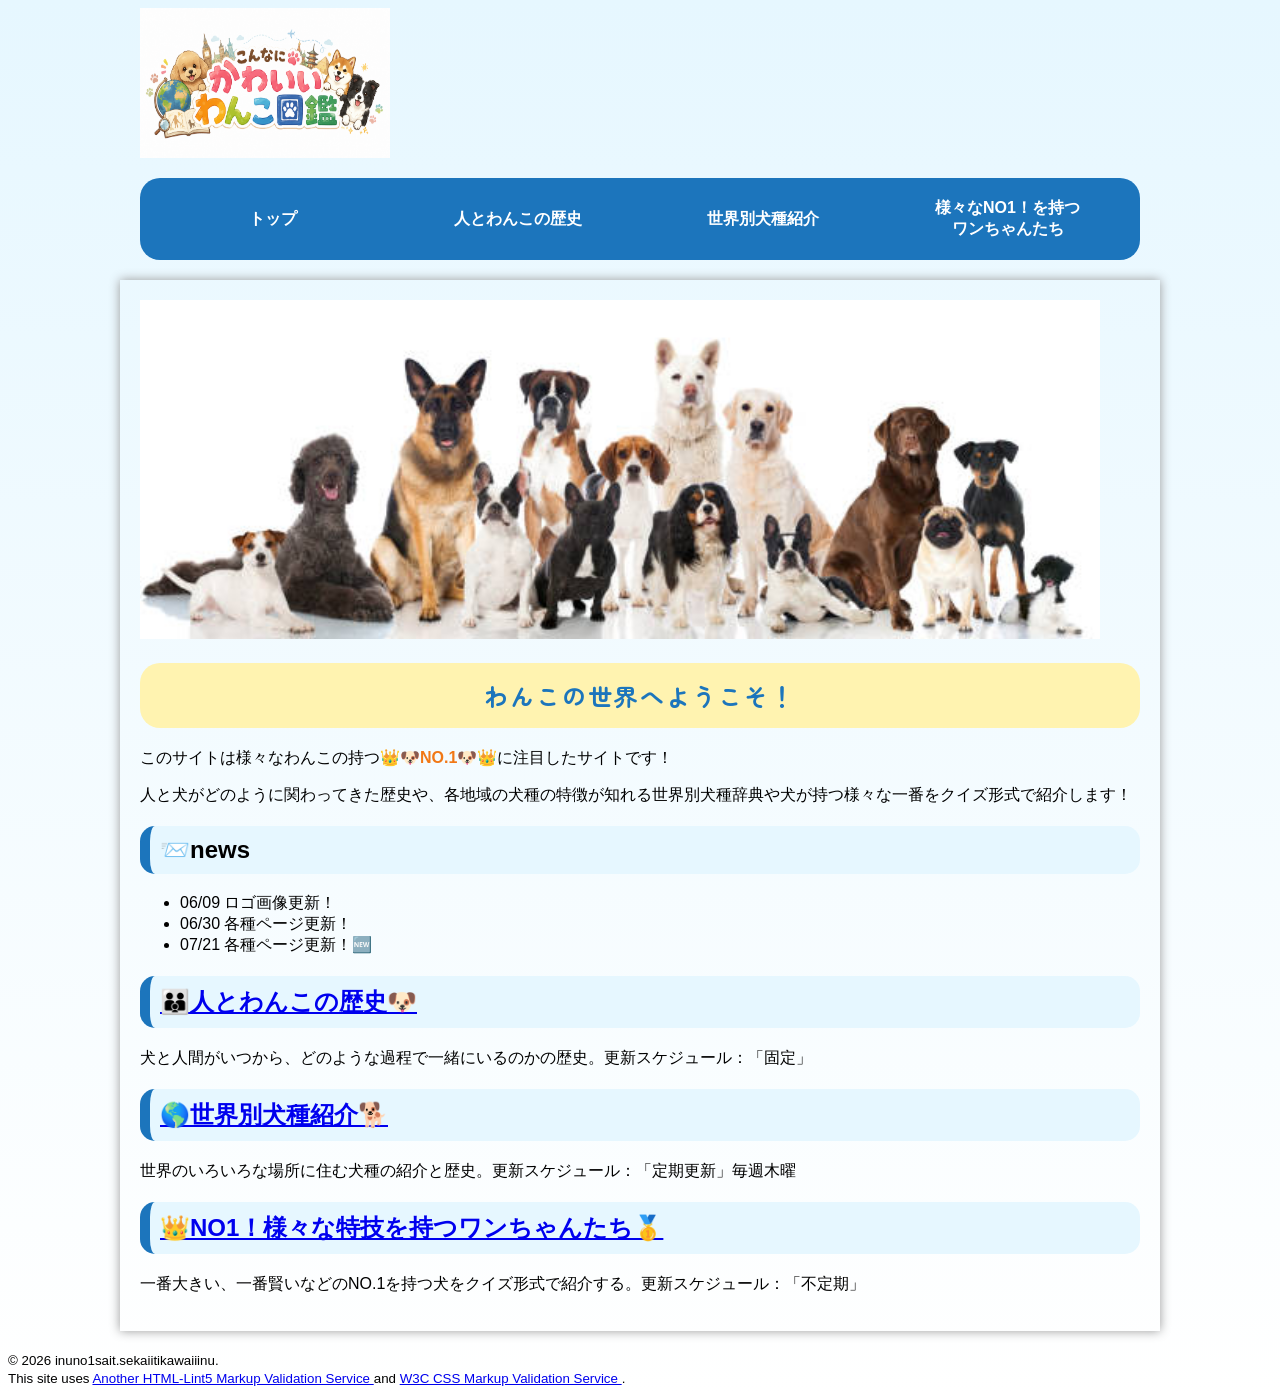
<file: index.html>
<!DOCTYPE html>
<html lang="ja">
<head>
    <meta charset="UTF-8">
    <meta name="description" content="犬の歴史や世界の犬種、さまざまなNO.1を持つ犬を紹介する犬図鑑サイトです。">
    <meta name="viewport" content="width=device-width">
    <title>こんなにもNO.1なわんこ図鑑</title>
    <link rel="preconnect" href="https://fonts.googleapis.com">
    <link rel="preconnect" href="https://fonts.gstatic.com" crossorigin>
    <link href="https://fonts.googleapis.com/css2?family=Zen+Maru+Gothic:wght@700&display=swap" rel="stylesheet">

    <link rel="stylesheet" href="css/mystyle.css">
</head>

<body>
    <header>
        <img src="image/titllie.png" width="250" height="150" alt="ヘッダー画像" id="pagetop">

        <nav>
            <ul>
                <li><a href="index.html">トップ</a></li>
                <li><a href="contents1.html">人とわんこの歴史</a></li>
                <li><a href="contents2.html">世界別犬種紹介</a></li>
                <li><a href="contents3.html">様々なNO1！を持つ<br>ワンちゃんたち</a></li>
            </ul>
        </nav>
    </header>

    <article>
        <img src="image/inu_gazou.jpg" width="960" height="430" alt="メイン画像">

        <h1>わんこの世界へようこそ！</h1>

        <p>このサイトは様々なわんこの持つ<strong><span class="Red">👑🐶NO.1🐶👑</span></strong>に注目したサイトです！</p>

        <p>人と犬がどのように関わってきた歴史や、各地域の犬種の特徴が知れる世界別犬種辞典や犬が持つ様々な一番をクイズ形式で紹介します！</p>

        <div class="navy">
            <section>
                <h2>📨news</h2>
                <ul>
                    <li><time datetime="2026-06-09">06/09</time> ロゴ画像更新！</li>
                    <li><time datetime="2026-06-30">06/30</time> 各種ページ更新！</li>
                    <li><time datetime="2026-07-21">07/21</time> 各種ページ更新！🆕</li>
                </ul>
            </section>

            <section>
             <h2><a href="contents1.html">👪人とわんこの歴史🐶</a></h2>
                <p>犬と人間がいつから、どのような過程で一緒にいるのかの歴史。更新スケジュール：「固定」</p>
            </section>

            <section>
                <h2><a href="contents2.html">🌎世界別犬種紹介🐕</a></h2>
                <p>世界のいろいろな場所に住む犬種の紹介と歴史。更新スケジュール：「定期更新」毎週木曜</p>
            </section>

            <section>
                <h2><a href="contents3.html">👑NO1！様々な特技を持つワンちゃんたち🥇</a></h2>
                <p>一番大きい、一番賢いなどのNO.1を持つ犬をクイズ形式で紹介する。更新スケジュール：「不定期」</p>
            </section>
        </div>
    </article>

    <footer>

    <small>&copy; 2026 inuno1sait.sekaiitikawaiiinu.</small>

    <br>

    <small>
    This site uses
    <a href="http://www.htmllint.net/html-lint/htmllint.html#" target="_blank">
    Another HTML-Lint5 Markup Validation Service
    </a>

    and

    <a href="http://jigsaw.w3.org/css-validator/#validate_by_upload"
       target="_blank">
       W3C CSS Markup Validation Service
    </a>.
    </small>

</footer>
</body>
</html>
</file>
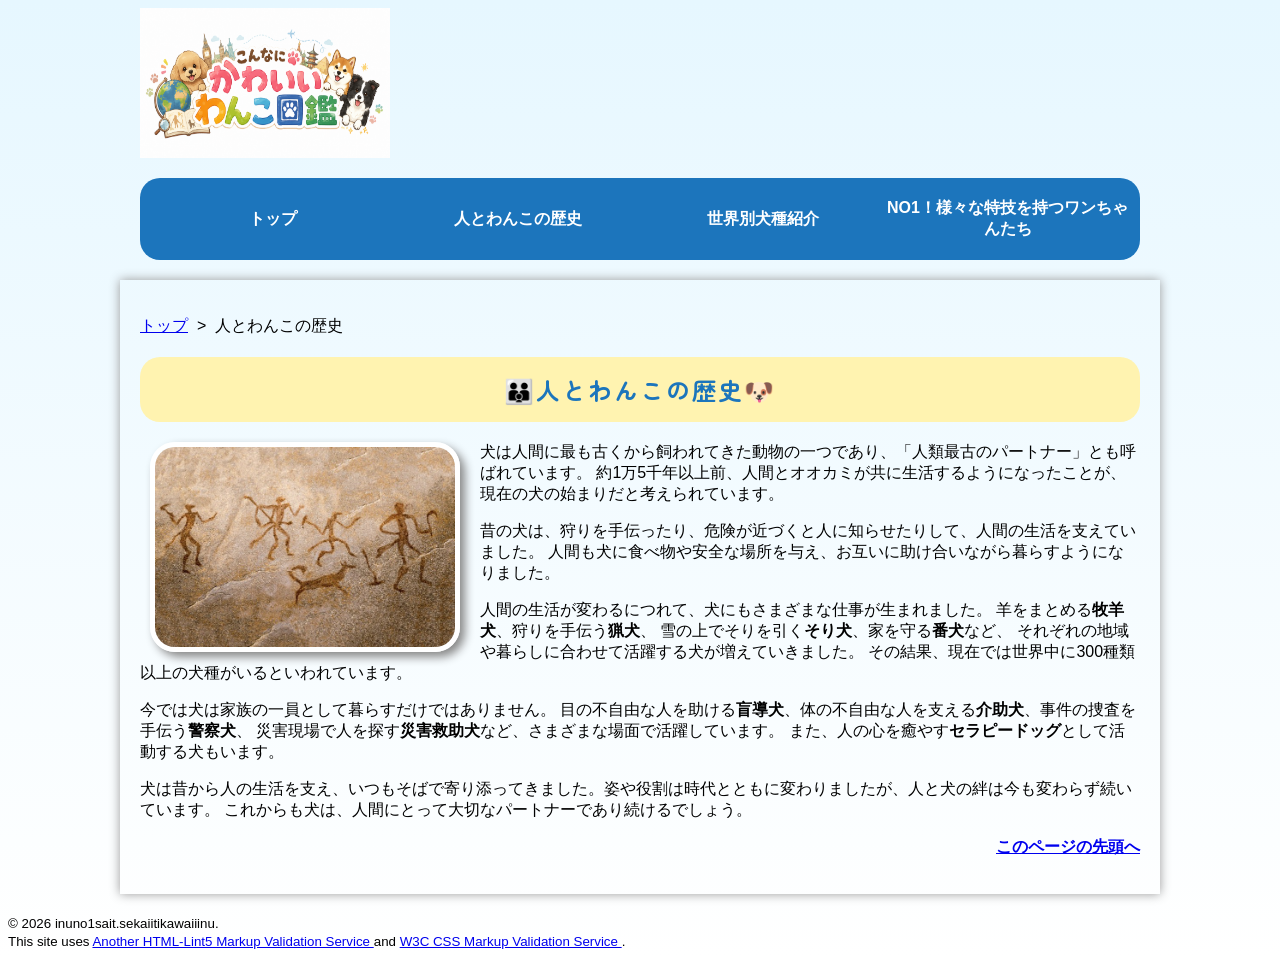
<file: contents1.html>
<!DOCTYPE html>
<html lang="ja">
<head>
    <meta charset="UTF-8">
    <title>こんなにもNO.1なわんこ図鑑</title>
    <link rel="preconnect" href="https://fonts.googleapis.com">
    <link rel="preconnect" href="https://fonts.gstatic.com" crossorigin>
    <link href="https://fonts.googleapis.com/css2?family=Zen+Maru+Gothic:wght@700&display=swap" rel="stylesheet">
    <link rel="stylesheet" href="css/mystyle.css">
</head>

<body>
    <header>
        <img src="image/titllie.png" width="250" height="150" alt="ヘッダー画像" id="pagetop">

        <nav>
            <ul>
                <li><a href="index.html">トップ</a></li>
                <li><a href="contents1.html">人とわんこの歴史</a></li>
                <li><a href="contents2.html">世界別犬種紹介</a></li>
                <li><a href="contents3.html">NO1！様々な特技を持つワンちゃんたち</a></li>
            </ul>
        </nav>
    </header>

        <article>

    <ol class="breadcrumb">
        <li><a href="index.html">トップ</a></li>
        <li>&nbsp;&gt;&nbsp;</li>
        <li>人とわんこの歴史</li>
    </ol>

    <h1>👪人とわんこの歴史🐶</h1>

    <img src="image/history.jpg " alt="犬の歴史" class="float-img">

    <p>
        犬は人間に最も古くから飼われてきた動物の一つであり、「人類最古のパートナー」とも呼ばれています。
        約1万5千年以上前、人間とオオカミが共に生活するようになったことが、現在の犬の始まりだと考えられています。
    </p>

    <p>
        昔の犬は、狩りを手伝ったり、危険が近づくと人に知らせたりして、人間の生活を支えていました。
        人間も犬に食べ物や安全な場所を与え、お互いに助け合いながら暮らすようになりました。
    </p>

    <p>
        人間の生活が変わるにつれて、犬にもさまざまな仕事が生まれました。
        羊をまとめる<strong>牧羊犬</strong>、狩りを手伝う<strong>猟犬</strong>、
        雪の上でそりを引く<strong>そり犬</strong>、家を守る<strong>番犬</strong>など、
        それぞれの地域や暮らしに合わせて活躍する犬が増えていきました。
        その結果、現在では世界中に300種類以上の犬種がいるといわれています。
    </p>

    <p>
        今では犬は家族の一員として暮らすだけではありません。
        目の不自由な人を助ける<strong>盲導犬</strong>、体の不自由な人を支える<strong>介助犬</strong>、事件の捜査を手伝う<strong>警察犬</strong>、
        災害現場で人を探す<strong>災害救助犬</strong>など、さまざまな場面で活躍しています。
        また、人の心を癒やす<strong>セラピードッグ</strong>として活動する犬もいます。
    </p>

    <p class="clear">
        犬は昔から人の生活を支え、いつもそばで寄り添ってきました。姿や役割は時代とともに変わりましたが、人と犬の絆は今も変わらず続いています。
        これからも犬は、人間にとって大切なパートナーであり続けるでしょう。
    </p>

    <p class="pagetop">
        <a href="#pagetop">このページの先頭へ</a>
    </p>
 </article>

    <footer>

    <small>&copy; 2026 inuno1sait.sekaiitikawaiiinu.</small>

    <br>

    <small>
    This site uses
    <a href="http://www.htmllint.net/html-lint/htmllint.html#" target="_blank">
    Another HTML-Lint5 Markup Validation Service
    </a>

    and

    <a href="http://jigsaw.w3.org/css-validator/#validate_by_upload"
       target="_blank">
       W3C CSS Markup Validation Service
    </a>.
    </small>

</footer>
</body>
</html>
</file>
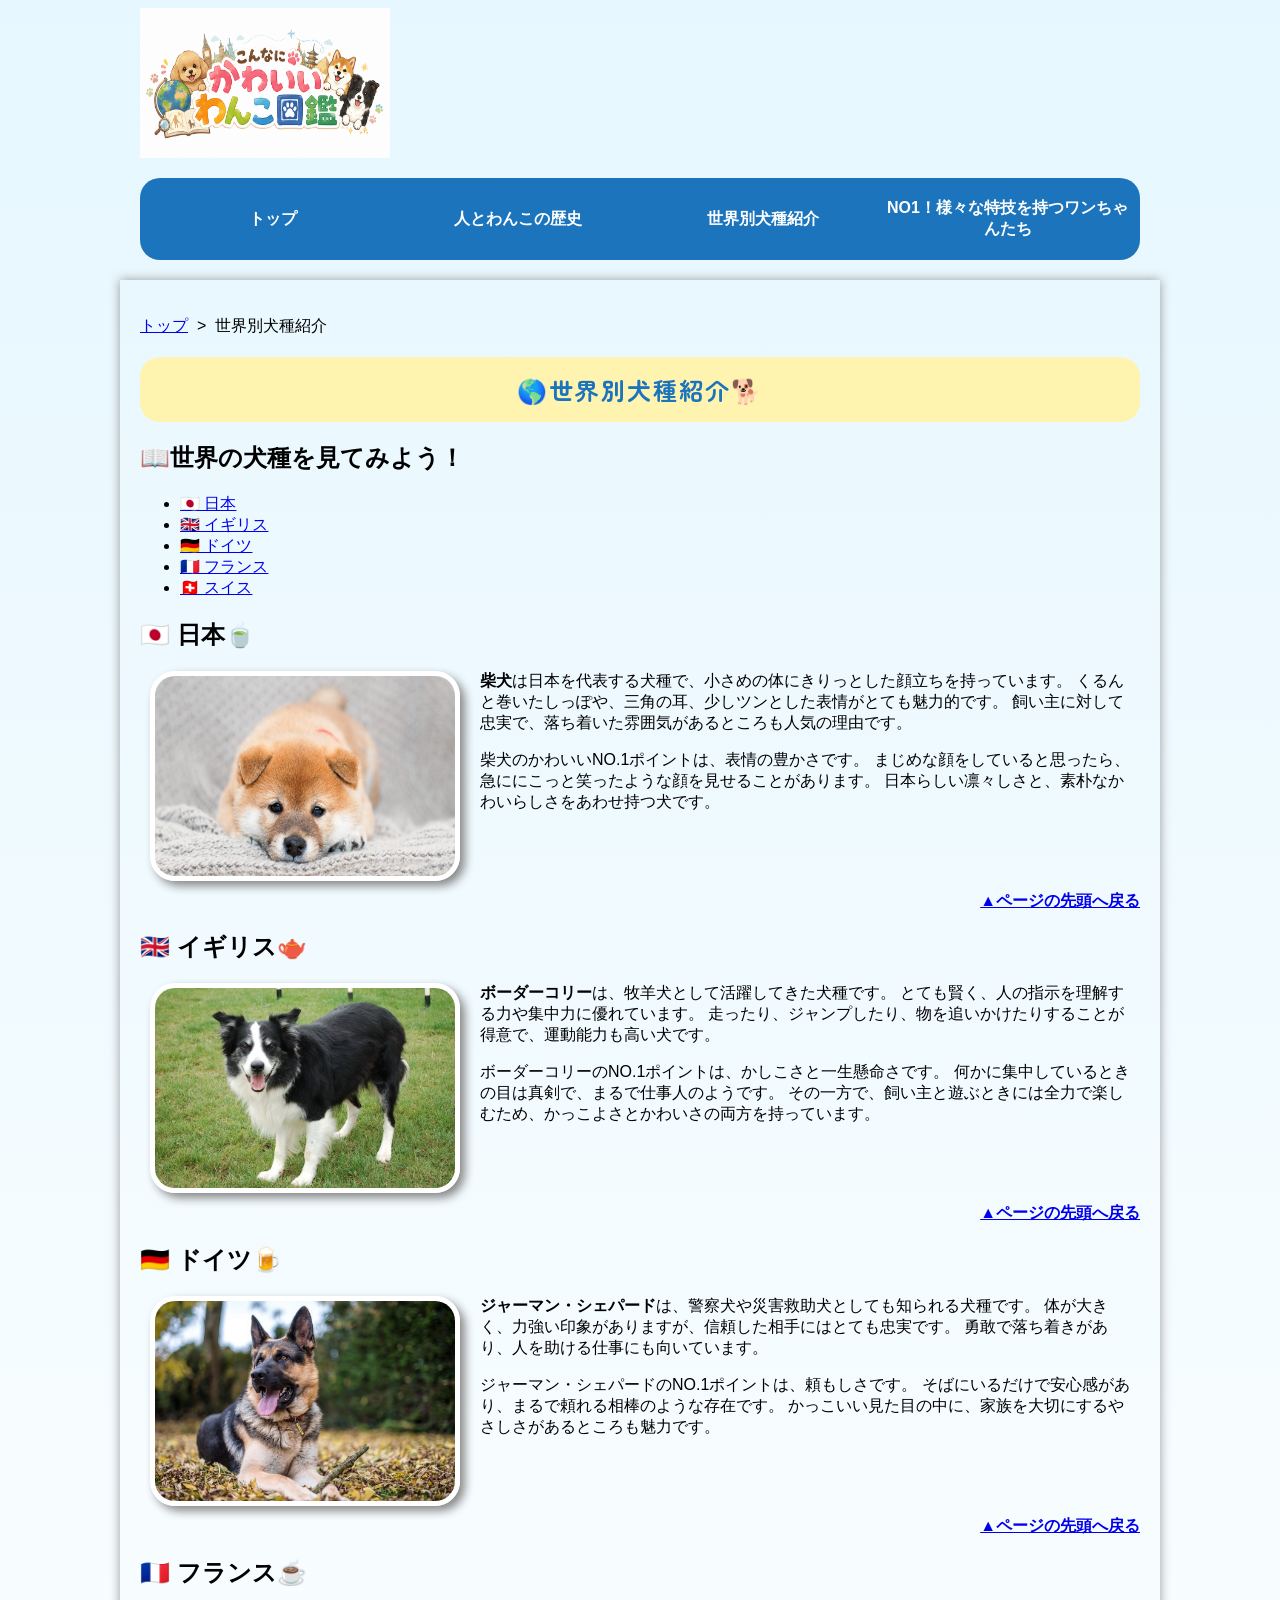
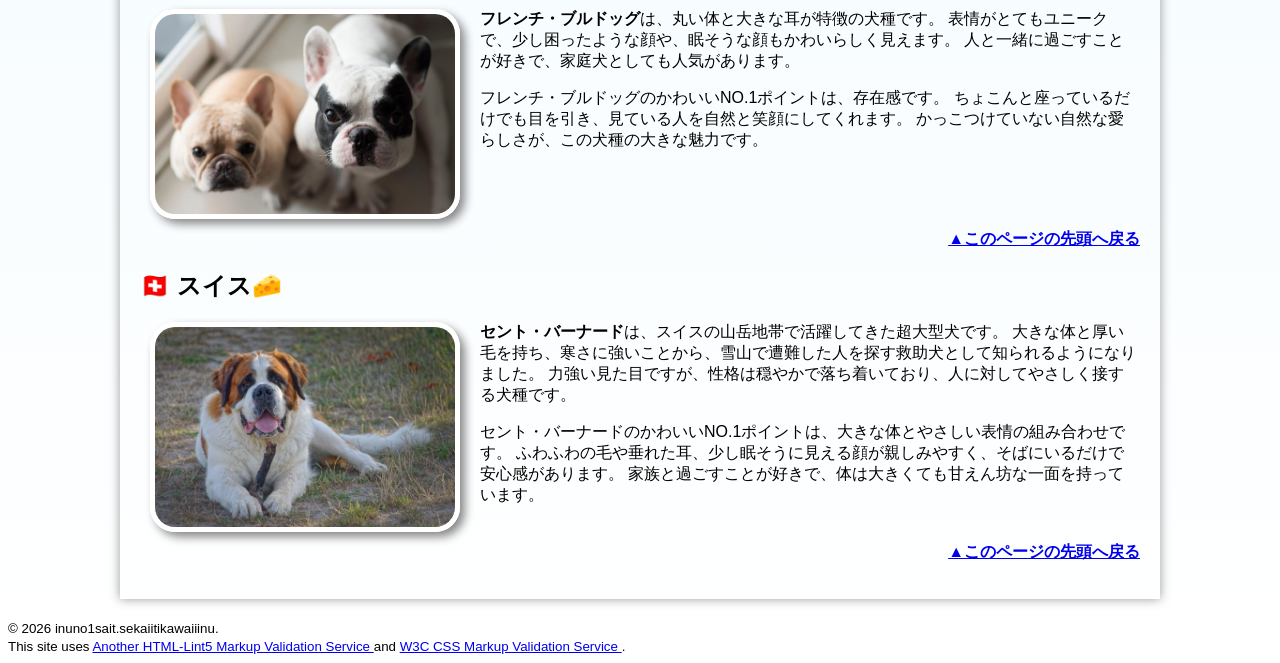
<file: contents2.html>
<!DOCTYPE html>
<html lang="ja">
<head>
    <meta charset="UTF-8">
    <title>こんなにもNO.1なわんこ図鑑</title>
    <link rel="preconnect" href="https://fonts.googleapis.com">
    <link rel="preconnect" href="https://fonts.gstatic.com" crossorigin>
    <link href="https://fonts.googleapis.com/css2?family=Zen+Maru+Gothic:wght@700&display=swap" rel="stylesheet">
    <link rel="stylesheet" href="css/mystyle.css">
</head>

<body>
    <header>
        <img src="image/titllie.png" width="250" height="150" alt="ヘッダー画像" id="pagetop">

        <nav>
            <ul>
                <li><a href="index.html">トップ</a></li>
                <li><a href="contents1.html">人とわんこの歴史</a></li>
                <li><a href="contents2.html">世界別犬種紹介</a></li>
                <li><a href="contents3.html">NO1！様々な特技を持つワンちゃんたち</a></li>
            </ul>
        </nav>
    </header>

    <article>

    <ol class="breadcrumb">
        <li><a href="index.html">トップ</a></li>
        <li>&nbsp;&gt;&nbsp;</li>
        <li>世界別犬種紹介</li>
    </ol>

    <h1>🌎世界別犬種紹介🐕</h1>

    <h2>📖世界の犬種を見てみよう！</h2>

    <ul class="contents">
     <li><a href="#japan">🇯🇵 日本</a></li>
     <li><a href="#england">🇬🇧 イギリス</a></li>
     <li><a href="#germany">🇩🇪 ドイツ</a></li>
     <li><a href="#france">🇫🇷 フランス</a></li>
     <li><a href="#Switzerland">🇨🇭 スイス</a></li>
    </ul> 

    <h2 id="japan">🇯🇵 日本🍵</h2>

    <img src="image/shiba.jpg" alt="柴犬" class="float-img">

     <p>
        <strong>柴犬</strong>は日本を代表する犬種で、小さめの体にきりっとした顔立ちを持っています。
        くるんと巻いたしっぽや、三角の耳、少しツンとした表情がとても魅力的です。
        飼い主に対して忠実で、落ち着いた雰囲気があるところも人気の理由です。
    </p>
    <p>
        柴犬のかわいいNO.1ポイントは、表情の豊かさです。
        まじめな顔をしていると思ったら、急ににこっと笑ったような顔を見せることがあります。
        日本らしい凛々しさと、素朴なかわいらしさをあわせ持つ犬です。
    </p>

    <p class="clear"></p>

    <p class="pagetop">
    <a href="#pagetop">▲ページの先頭へ戻る</a>
    </p>

    <h2 id="england">🇬🇧 イギリス🫖</h2>

    <img src="image/bordercollie.jpg" alt="ボーダーコリー" class="float-img">

      <p>
        <strong>ボーダーコリー</strong>は、牧羊犬として活躍してきた犬種です。
        とても賢く、人の指示を理解する力や集中力に優れています。
        走ったり、ジャンプしたり、物を追いかけたりすることが得意で、運動能力も高い犬です。
    </p>
    <p>
        ボーダーコリーのNO.1ポイントは、かしこさと一生懸命さです。
        何かに集中しているときの目は真剣で、まるで仕事人のようです。
        その一方で、飼い主と遊ぶときには全力で楽しむため、かっこよさとかわいさの両方を持っています。
    </p>

    <p class="clear"></p>

    <p class="pagetop">
    <a href="#pagetop">▲ページの先頭へ戻る</a>
    </p>

    <h2 id="germany">🇩🇪 ドイツ🍺</h2>

    <img src="image/shepherd.jpg" alt="ジャーマンシェパード" class="float-img">

     <p>
        <strong>ジャーマン・シェパード</strong>は、警察犬や災害救助犬としても知られる犬種です。
        体が大きく、力強い印象がありますが、信頼した相手にはとても忠実です。
        勇敢で落ち着きがあり、人を助ける仕事にも向いています。
    </p>
    <p>
        ジャーマン・シェパードのNO.1ポイントは、頼もしさです。
        そばにいるだけで安心感があり、まるで頼れる相棒のような存在です。
        かっこいい見た目の中に、家族を大切にするやさしさがあるところも魅力です。
    </p>

    <p class="clear"></p>

    <p class="pagetop">
    <a href="#pagetop">▲ページの先頭へ戻る</a>
    </p>

    <h2 id="france">🇫🇷 フランス☕</h2>

    <img src="image/frenchbulldog.jpg" alt="フレンチブルドッグ" class="float-img">

    <p>
        <strong>フレンチ・ブルドッグ</strong>は、丸い体と大きな耳が特徴の犬種です。
        表情がとてもユニークで、少し困ったような顔や、眠そうな顔もかわいらしく見えます。
        人と一緒に過ごすことが好きで、家庭犬としても人気があります。
    </p>
    <p>
        フレンチ・ブルドッグのかわいいNO.1ポイントは、存在感です。
        ちょこんと座っているだけでも目を引き、見ている人を自然と笑顔にしてくれます。
        かっこつけていない自然な愛らしさが、この犬種の大きな魅力です。
    </p>
    
    <p class="clear"></p>

    <p class="pagetop">
        <a href="#pagetop">▲このページの先頭へ戻る</a>
    </p>

    <h2 id="Switzerland">🇨🇭 スイス🧀</h2>

    <img src="image/saintbernard2.jpg" alt="セント・バーナード" class="float-img">

    <p>
        <strong>セント・バーナード</strong>は、スイスの山岳地帯で活躍してきた超大型犬です。
    大きな体と厚い毛を持ち、寒さに強いことから、雪山で遭難した人を探す救助犬として知られるようになりました。
    力強い見た目ですが、性格は穏やかで落ち着いており、人に対してやさしく接する犬種です。
    </p>
    <p>
        セント・バーナードのかわいいNO.1ポイントは、大きな体とやさしい表情の組み合わせです。
    ふわふわの毛や垂れた耳、少し眠そうに見える顔が親しみやすく、そばにいるだけで安心感があります。
    家族と過ごすことが好きで、体は大きくても甘えん坊な一面を持っています。
    </p>
    
    <p class="clear"></p>

    <p class="pagetop">
        <a href="#pagetop">▲このページの先頭へ戻る</a>
    </p>


</article>

    <footer>

    <small>&copy; 2026 inuno1sait.sekaiitikawaiiinu.</small>

    <br>

    <small>
    This site uses
    <a href="http://www.htmllint.net/html-lint/htmllint.html#" target="_blank">
    Another HTML-Lint5 Markup Validation Service
    </a>

    and

    <a href="http://jigsaw.w3.org/css-validator/#validate_by_upload"
       target="_blank">
       W3C CSS Markup Validation Service
    </a>.
    </small>

</footer>
</body>
</html>
</file>
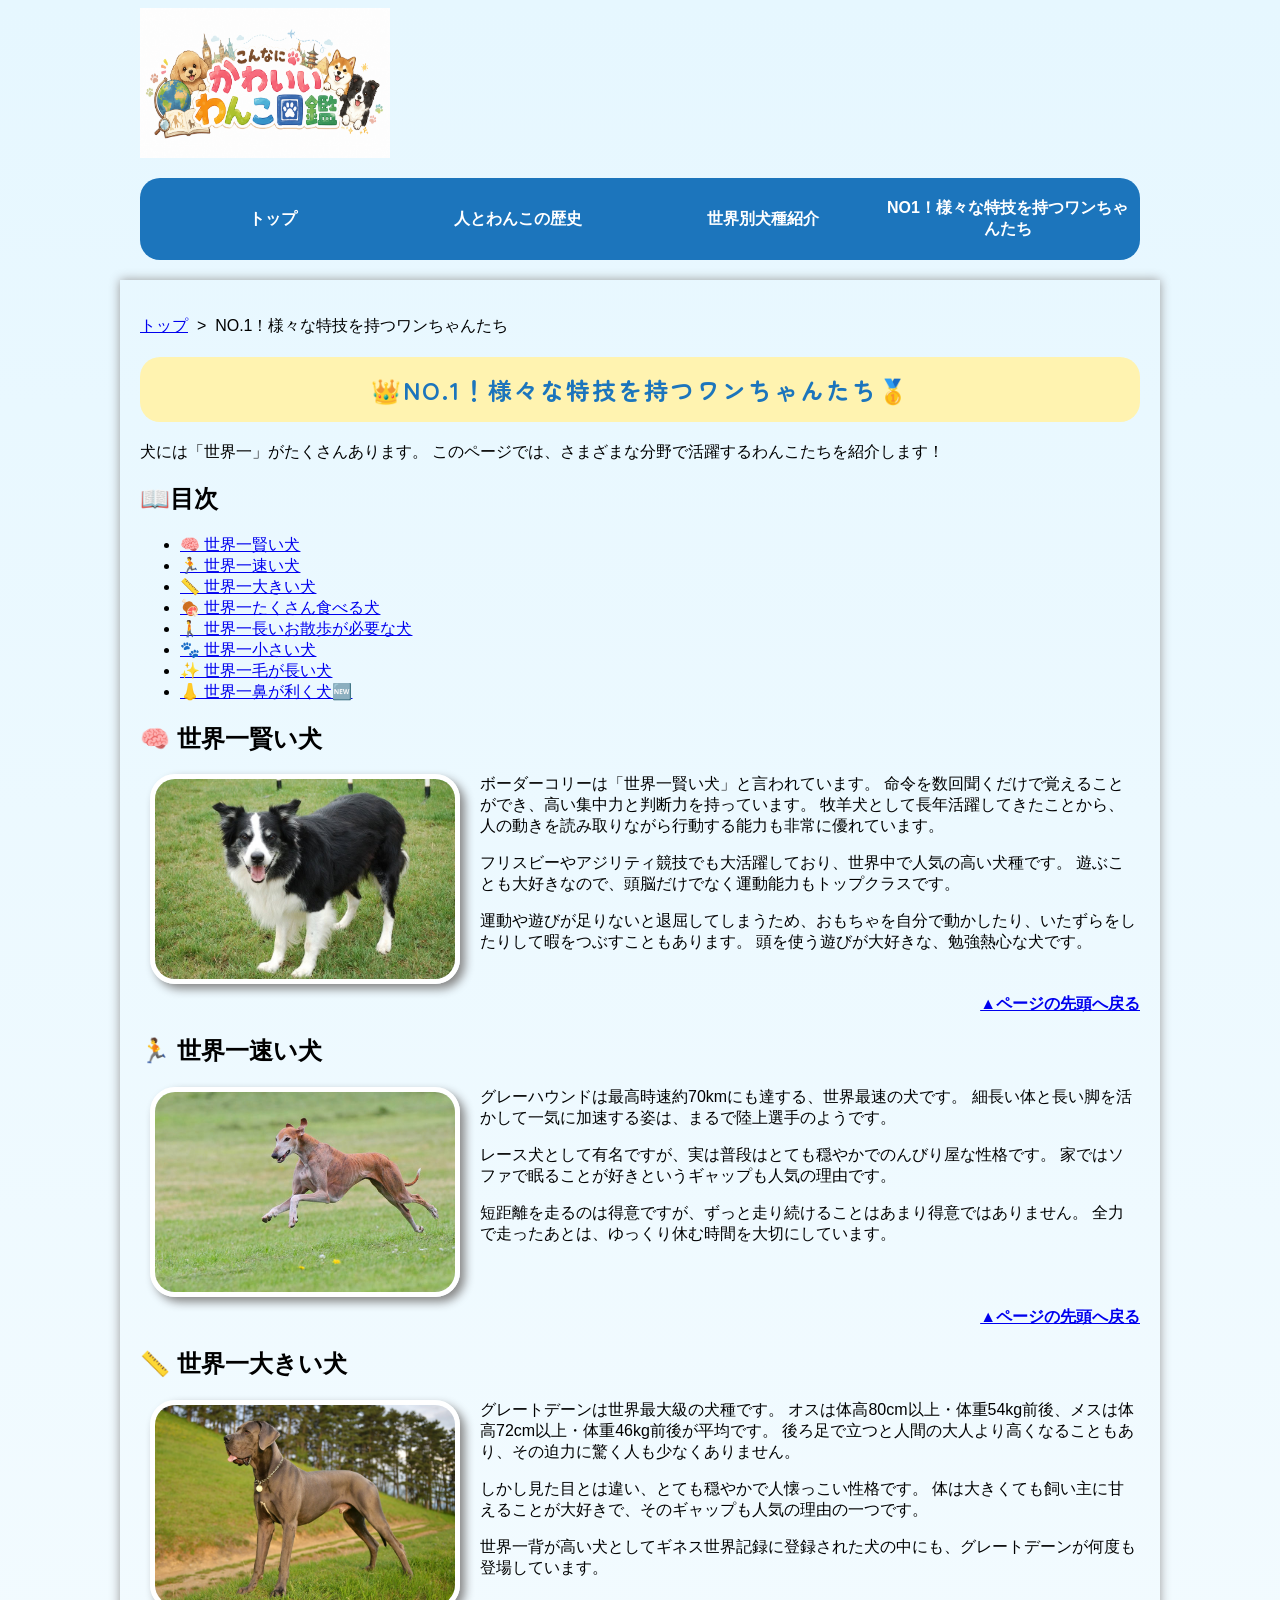
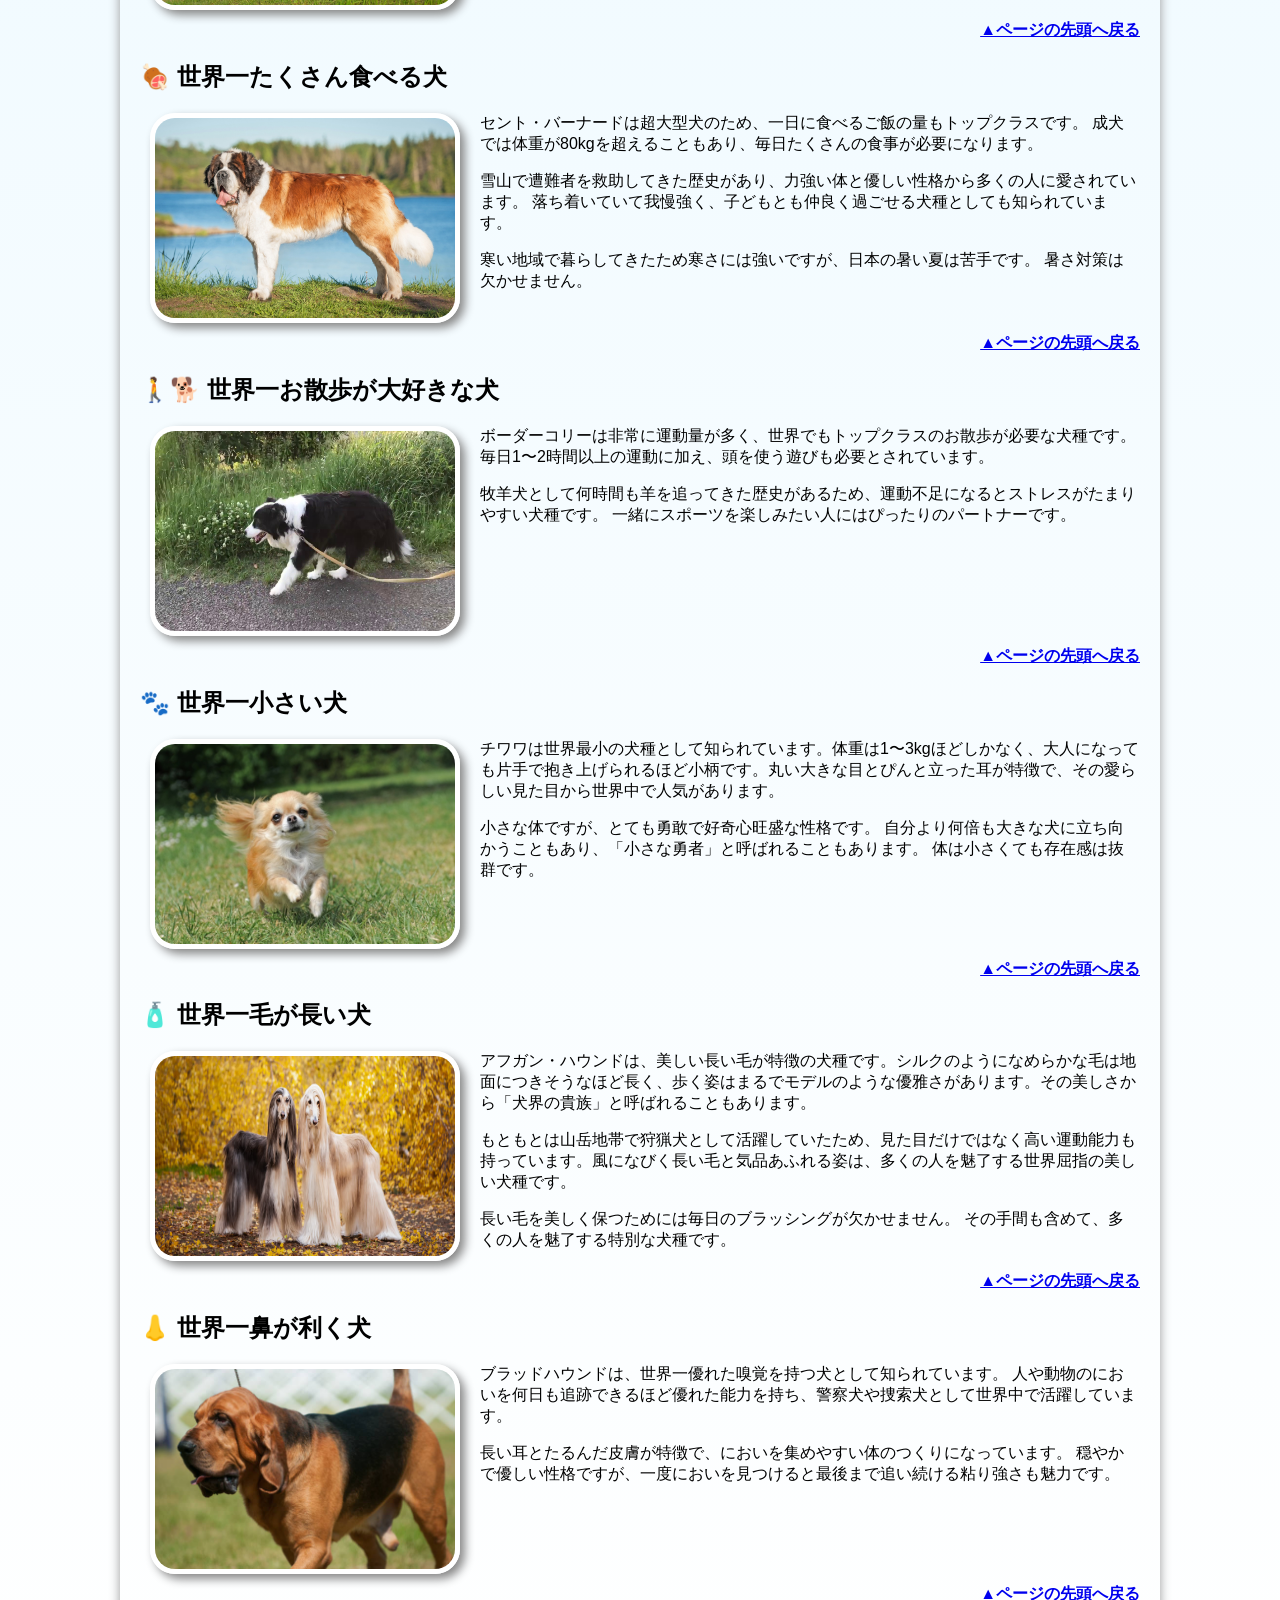
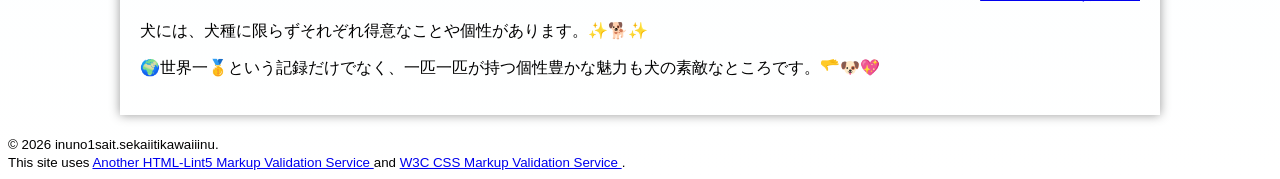
<file: contents3.html>
<!DOCTYPE html>
<html lang="ja">
<head>
    <meta charset="UTF-8">
    <title>こんなにもNO.1なわんこ図鑑</title>
    <link rel="preconnect" href="https://fonts.googleapis.com">
    <link rel="preconnect" href="https://fonts.gstatic.com" crossorigin>
    <link href="https://fonts.googleapis.com/css2?family=Zen+Maru+Gothic:wght@700&display=swap" rel="stylesheet">
    <link rel="stylesheet" href="css/mystyle.css">
</head>

<body>
    <header>
        <img src="image/titllie.png" width="250" height="150" alt="ヘッダー画像" id="pagetop">

        <nav>
            <ul>
                <li><a href="index.html">トップ</a></li>
                <li><a href="contents1.html">人とわんこの歴史</a></li>
                <li><a href="contents2.html">世界別犬種紹介</a></li>
                <li><a href="contents3.html">NO1！様々な特技を持つワンちゃんたち</a></li>
            </ul>
        </nav>
    </header>

    <article>

    <ol class="breadcrumb">
        <li><a href="index.html">トップ</a></li>
        <li>&nbsp;&gt;&nbsp;</li>
        <li>NO.1！様々な特技を持つワンちゃんたち</li>
    </ol>

    <h1>👑NO.1！様々な特技を持つワンちゃんたち🥇</h1>

    <p>
        犬には「世界一」がたくさんあります。
        このページでは、さまざまな分野で活躍するわんこたちを紹介します！
    </p>

    <h2>📖目次</h2>

    <ul>
        <li><a href="#smart">🧠 世界一賢い犬</a></li>
        <li><a href="#fast">🏃 世界一速い犬</a></li>
        <li><a href="#big">📏 世界一大きい犬</a></li>
        <li><a href="#eat">🍖 世界一たくさん食べる犬</a></li>
        <li><a href="#walk">🚶 世界一長いお散歩が必要な犬</a></li>
        <li><a href="#small">🐾 世界一小さい犬</a></li>
        <li><a href="#longhair">✨ 世界一毛が長い犬</a></li>
        <li><a href="#smell">👃 世界一鼻が利く犬🆕</a></li>
    </ul>

    <h2 id="smart">🧠 世界一賢い犬</h2>

<img src="image/bordercollie.jpg" alt="ボーダーコリー" class="float-img">

<p>
ボーダーコリーは「世界一賢い犬」と言われています。
命令を数回聞くだけで覚えることができ、高い集中力と判断力を持っています。
牧羊犬として長年活躍してきたことから、人の動きを読み取りながら行動する能力も非常に優れています。
</p>

<p>
フリスビーやアジリティ競技でも大活躍しており、世界中で人気の高い犬種です。
遊ぶことも大好きなので、頭脳だけでなく運動能力もトップクラスです。
</p>
<p>
運動や遊びが足りないと退屈してしまうため、おもちゃを自分で動かしたり、いたずらをしたりして暇をつぶすこともあります。
頭を使う遊びが大好きな、勉強熱心な犬です。
</p>

<p class="clear"></p>

<p class="pagetop">
<a href="#pagetop">▲ページの先頭へ戻る</a>
</p>

<h2 id="fast">🏃 世界一速い犬</h2>

<img src="image/greyhound2.jpg" alt="グレーハウンド" class="float-img">

<p>
グレーハウンドは最高時速約70kmにも達する、世界最速の犬です。
細長い体と長い脚を活かして一気に加速する姿は、まるで陸上選手のようです。
</p>

<p>
レース犬として有名ですが、実は普段はとても穏やかでのんびり屋な性格です。
家ではソファで眠ることが好きというギャップも人気の理由です。
</p>

<p>
短距離を走るのは得意ですが、ずっと走り続けることはあまり得意ではありません。
全力で走ったあとは、ゆっくり休む時間を大切にしています。
</p>

<p class="clear"></p>

<p class="pagetop">
<a href="#pagetop">▲ページの先頭へ戻る</a>
</p>

<h2 id="big">📏 世界一大きい犬</h2>

<img src="image/greatdane.jpg" alt="グレートデーン" class="float-img">

<p>
グレートデーンは世界最大級の犬種です。
オスは体高80cm以上・体重54kg前後、メスは体高72cm以上・体重46kg前後が平均です。
後ろ足で立つと人間の大人より高くなることもあり、その迫力に驚く人も少なくありません。
</p>

<p>
しかし見た目とは違い、とても穏やかで人懐っこい性格です。
体は大きくても飼い主に甘えることが大好きで、そのギャップも人気の理由の一つです。
</p>

<p>
世界一背が高い犬としてギネス世界記録に登録された犬の中にも、グレートデーンが何度も登場しています。
</p>

<p class="clear"></p>

<p class="pagetop">
<a href="#pagetop">▲ページの先頭へ戻る</a>
</p>

<h2 id="eat">🍖 世界一たくさん食べる犬</h2>

<img src="image/saintbernard.jpg" alt="セント・バーナード" class="float-img">

<p>
セント・バーナードは超大型犬のため、一日に食べるご飯の量もトップクラスです。
成犬では体重が80kgを超えることもあり、毎日たくさんの食事が必要になります。
</p>

<p>
雪山で遭難者を救助してきた歴史があり、力強い体と優しい性格から多くの人に愛されています。
落ち着いていて我慢強く、子どもとも仲良く過ごせる犬種としても知られています。
</p>

<p>
寒い地域で暮らしてきたため寒さには強いですが、日本の暑い夏は苦手です。
暑さ対策は欠かせません。
</p>

<p class="clear"></p>

<p class="pagetop"><a href="#pagetop">▲ページの先頭へ戻る</a></p>

<h2 id="walk">🚶🐕 世界一お散歩が大好きな犬</h2>

<img src="image/bordercollie2.jpg" alt="ボーダーコリー" class="float-img">

<p>
ボーダーコリーは非常に運動量が多く、世界でもトップクラスのお散歩が必要な犬種です。
毎日1〜2時間以上の運動に加え、頭を使う遊びも必要とされています。
</p>

<p>
牧羊犬として何時間も羊を追ってきた歴史があるため、運動不足になるとストレスがたまりやすい犬種です。
一緒にスポーツを楽しみたい人にはぴったりのパートナーです。
</p>

<p class="clear"></p>

<p class="pagetop"><a href="#pagetop">▲ページの先頭へ戻る</a></p>

<h2 id="small">🐾 世界一小さい犬</h2>

<img src="image/chihuahua.jpg" alt="チワワ" class="float-img">

<p>
チワワは世界最小の犬種として知られています。体重は1〜3kgほどしかなく、大人になっても片手で抱き上げられるほど小柄です。丸い大きな目とぴんと立った耳が特徴で、その愛らしい見た目から世界中で人気があります。
</p>

<p>
小さな体ですが、とても勇敢で好奇心旺盛な性格です。
自分より何倍も大きな犬に立ち向かうこともあり、「小さな勇者」と呼ばれることもあります。
体は小さくても存在感は抜群です。
</p>

<p class="clear"></p>

<p class="pagetop">
<a href="#pagetop">▲ページの先頭へ戻る</a>
</p>

<h2 id="longhair">🧴 世界一毛が長い犬</h2>

<img src="image/afghanhound.jpg" alt="アフガン・ハウンド" class="float-img">

<p>
アフガン・ハウンドは、美しい長い毛が特徴の犬種です。シルクのようになめらかな毛は地面につきそうなほど長く、歩く姿はまるでモデルのような優雅さがあります。その美しさから「犬界の貴族」と呼ばれることもあります。
</p>

<p>
もともとは山岳地帯で狩猟犬として活躍していたため、見た目だけではなく高い運動能力も持っています。風になびく長い毛と気品あふれる姿は、多くの人を魅了する世界屈指の美しい犬種です。
</p>

<p>
長い毛を美しく保つためには毎日のブラッシングが欠かせません。
その手間も含めて、多くの人を魅了する特別な犬種です。
</p>

<p class="clear"></p>

<p class="pagetop">
<a href="#pagetop">▲ページの先頭へ戻る</a>
</p>

<h2 id="smell">👃 世界一鼻が利く犬</h2>

<img src="image/bloodhound.jpg" alt="ブラッドハウンド" class="float-img">

<p>
ブラッドハウンドは、世界一優れた嗅覚を持つ犬として知られています。
人や動物のにおいを何日も追跡できるほど優れた能力を持ち、警察犬や捜索犬として世界中で活躍しています。
</p>

<p>
長い耳とたるんだ皮膚が特徴で、においを集めやすい体のつくりになっています。
穏やかで優しい性格ですが、一度においを見つけると最後まで追い続ける粘り強さも魅力です。
</p>

<p class="clear"></p>

<p class="pagetop">
<a href="#pagetop">▲ページの先頭へ戻る</a>
</p>

<p>
犬には、犬種に限らずそれぞれ得意なことや個性があります。✨🐕✨
</p>
<p>
    🌍世界一🥇という記録だけでなく、一匹一匹が持つ個性豊かな魅力も犬の素敵なところです。🫳🐶💖
</p>

</article>

    <footer>

    <small>&copy; 2026 inuno1sait.sekaiitikawaiiinu.</small>

    <br>

    <small>
    This site uses
    <a href="http://www.htmllint.net/html-lint/htmllint.html#" target="_blank">
    Another HTML-Lint5 Markup Validation Service
    </a>

    and

    <a href="http://jigsaw.w3.org/css-validator/#validate_by_upload"
       target="_blank">
       W3C CSS Markup Validation Service
    </a>.
    </small>

</footer>
</body>
</html>
</file>
<file: css/mystyle.css>
body {
    background: linear-gradient(#e6f7ff, #ffffff);
    font-family: "メイリオ", "Hiragino Sans", sans-serif;
}

header {
    max-width: 1000px;
    margin: 0 auto;
}

nav ul {
    display: flex;
    justify-content: center;
    align-items: center;
    list-style-type: none;
    background-color: #1c75bc;
    padding: 10px;
    border-radius: 20px;
}

nav li {
    flex: 1;
    text-align: center;
    font-weight: bold;
}

nav a {
    display: block;
    color: #ffffff;
    text-decoration: none;
    padding: 10px 0;
}

article {
    max-width: 1000px;
    margin: 20px auto;
    padding: 20px;
    box-shadow: 0 0 10px #999999;
}

article img {
    max-width: 100%;
    height: auto;
}

article h1 {
    color: #1c75bc;
    background-color: #fff3b0;
    border-radius: 20px;
    padding: 15px;
    text-align: center;
}

.float-img {
    float: left;
    width: 300px;
    height: 200px;
    margin-right: 20px;
    margin-left: 10px;
    margin-bottom: 10px;
    border-radius: 25px;
    box-shadow: 5px 5px 10px #888888;
    border: 5px solid #ffffff;
}
.clear {
    clear: both;
}

.point-list {
    list-style-image: url("../image/icon.png");
    padding-left: 40px;
}

.breadcrumb {
    padding-left: 0;
}

.breadcrumb li {
    display: inline;
    list-style-type: none;
}

.pagetop {
    clear: both;
    text-align: right;
    font-weight: bold;
}

@media screen and (max-width: 600px) {
    nav ul {
        display: block;
    }

    nav li {
        width: 100%;
    }

    .float-img {
    float: left;
    width: 300px;
    height: 200px;
    margin-right: 20px;
    margin-left: 10px;
    margin-bottom: 10px;
    border-radius: 30px;
     border-radius: 20px;
    box-shadow: 5px 5px 10px #888888;
}
}

section h2 {
     background-color: #e6f7ff;
    border-left: 10px solid #1c75bc;
    border-radius: 15px;
    padding: 10px;
}

.Red{
    color: #f17816;
}

h1 {
    font-family: "Zen Maru Gothic", sans-serif;
    color: #1c75bc;
    text-align: center;
    letter-spacing: 2px;
}

@media print {
    nav {
        display: none;
    }

    body {
        background: #ffffff;
        color: #000000;
    }

    article {
        box-shadow: none;
        border: none;
    }

    a {
        color: #000000;
        text-decoration: underline;
    }
}
</file>
